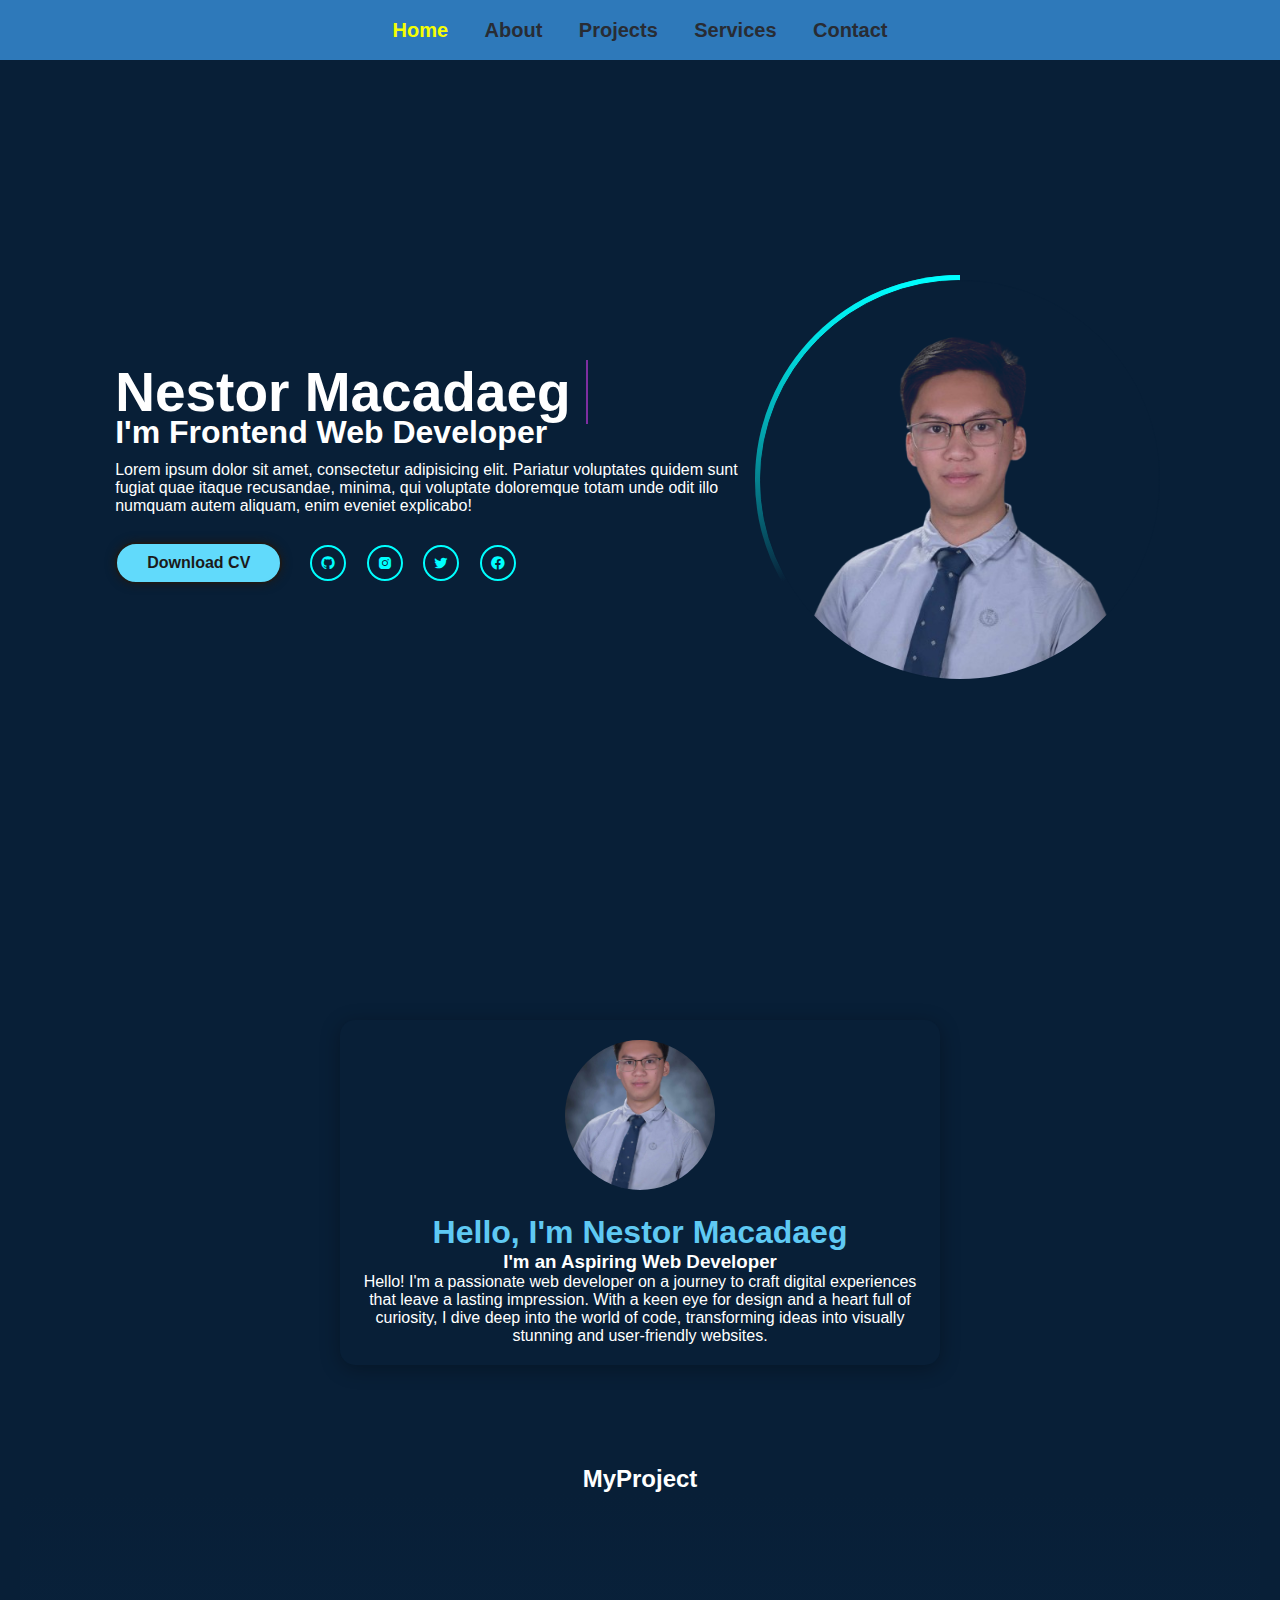
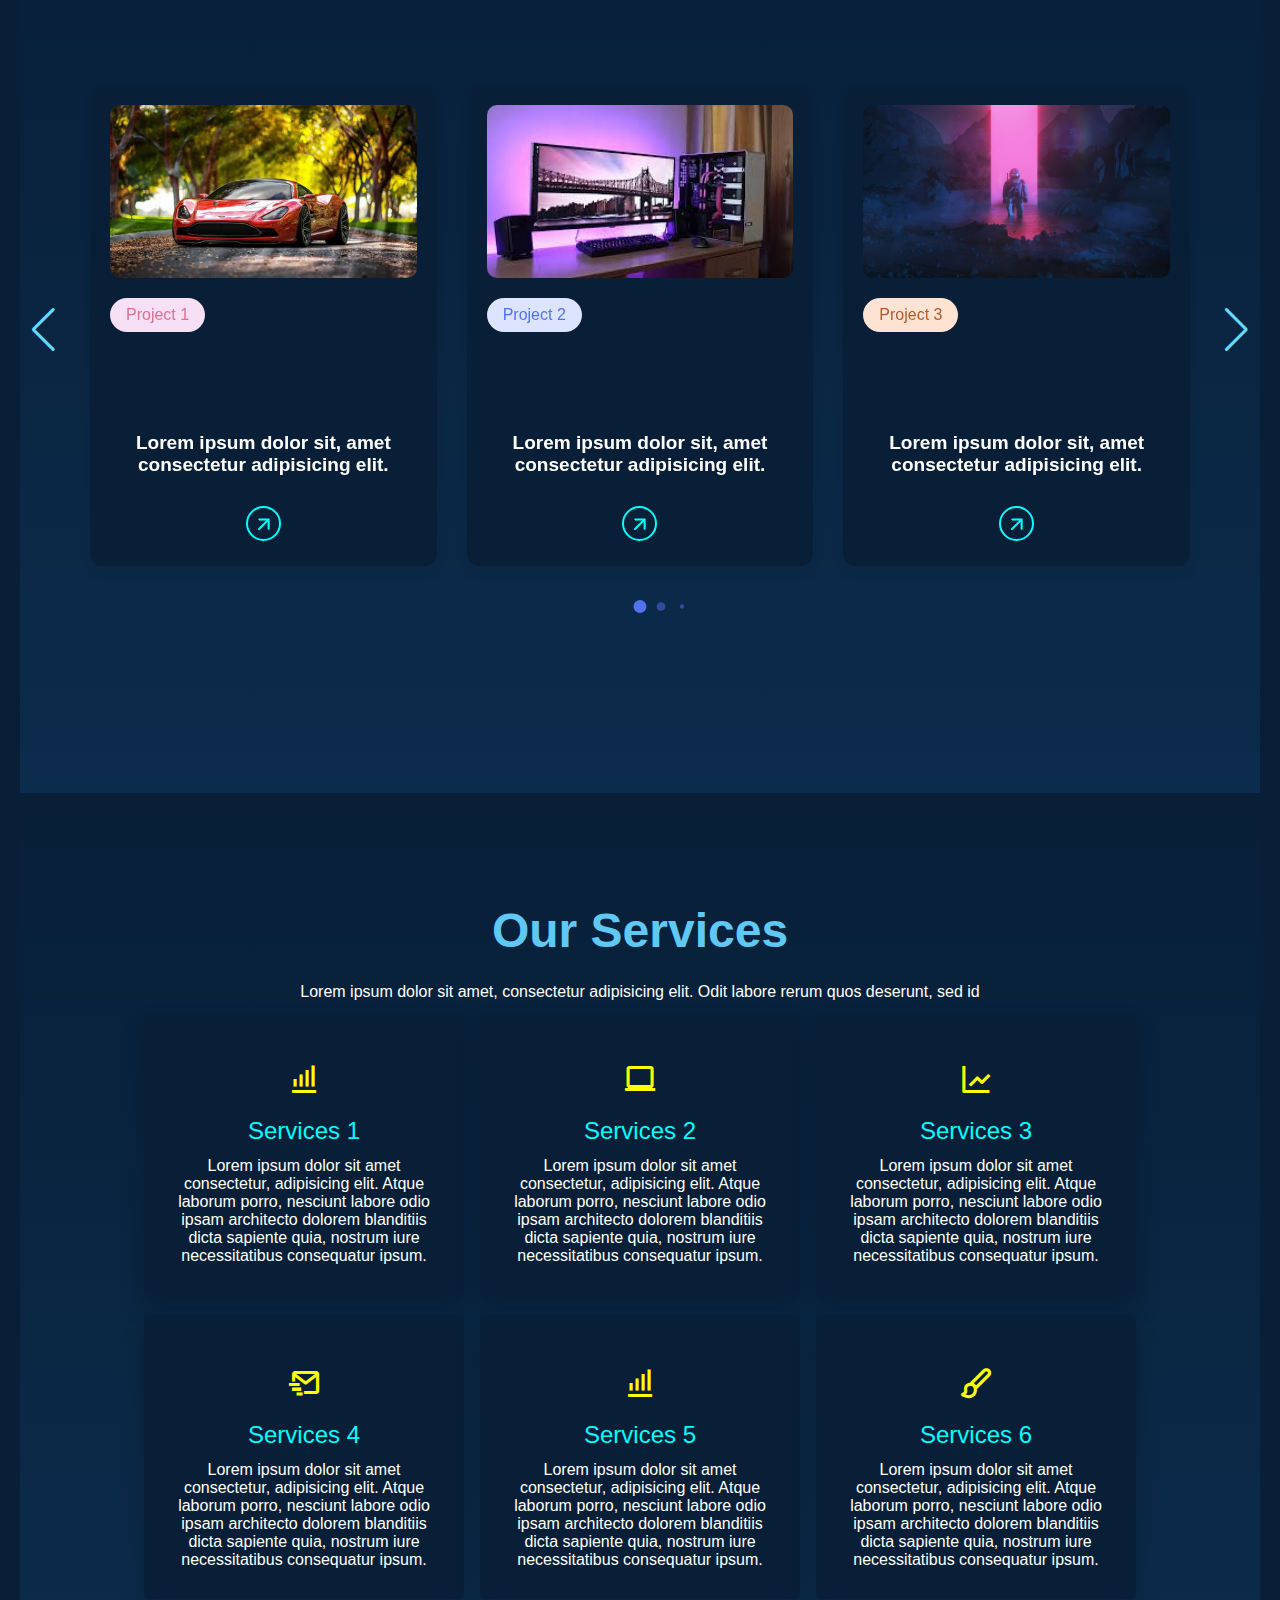
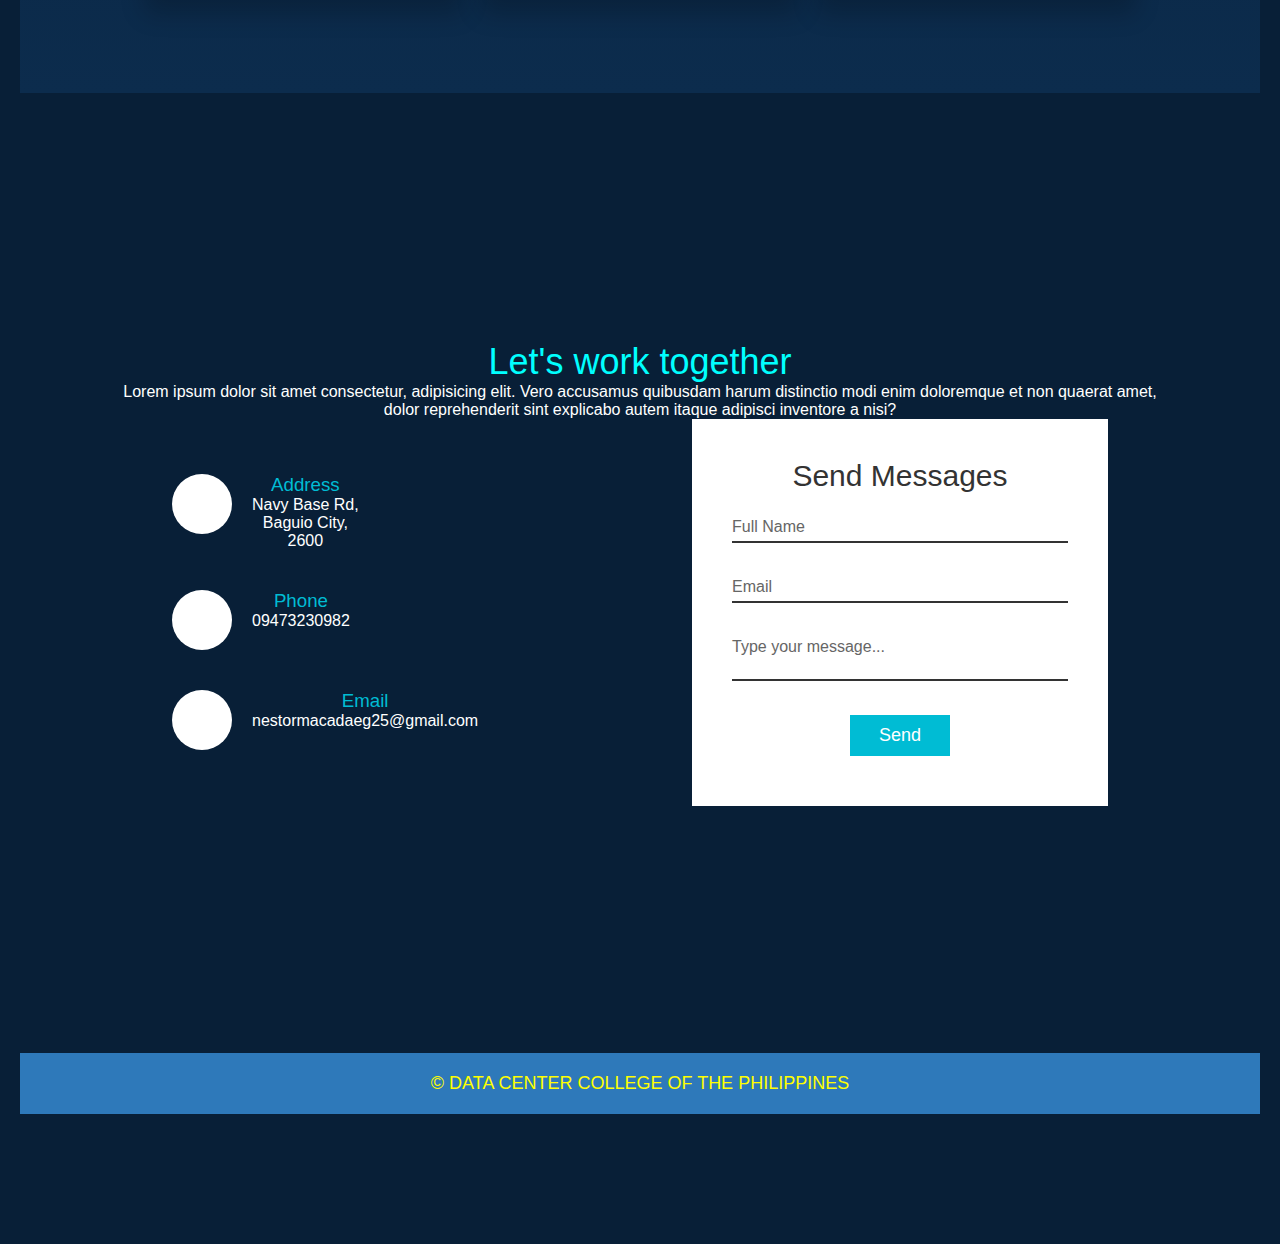
<file: index.html>
<!DOCTYPE html>
<html lang="en">
<head>
    <meta charset="UTF-8">
    <meta name="viewport" content="width=device-width, initial-scale=1.0">
    <title>My Portfolio</title>
    <link href='https://unpkg.com/boxicons@2.1.4/css/boxicons.min.css' rel='stylesheet'>
    <link rel="stylesheet" href="https://fonts.googleapis.com/css2?family=Material+Symbols+Rounded:opsz,wght,FILL,GRAD@24,400,0,0&icon_names=arrow_forward" />
    <link rel="stylesheet" href="Port.css">
    <link rel = "stylesheet" href="https://cdn.jsdelivr.net/npm/swiper@11/swiper-bundle.min.css">
    
    
</head>
<body>
    <header>
        <nav class="fornav">
            <ul>
                <li><a href="#home" class="active">Home</a></li>
                <li><a href="#about">About</a></li>
                <li><a href="#projects">Projects</a></li>
                <li><a href="#service">Services</a></li>
                <li><a href="#contact">Contact</a></li>
            </ul>
        </nav>
    </header>

    <section id="home">
        <div class="home-info">
            <h1>Nestor Macadaeg</h1>
            <h2>I'm Frontend Web Developer</h2>
            <p>Lorem ipsum dolor sit amet, consectetur adipisicing elit. Pariatur voluptates quidem sunt fugiat quae itaque recusandae, minima, qui voluptate doloremque totam unde odit illo numquam autem aliquam, enim eveniet explicabo!</p>
            <div class="btn-sci">
                <a href="#" class="btn">Download CV</a>
                <div class="sci">
                    <a href="https://github.com/Nestor1125"><i class='bx bxl-github'></i></a>
                    <a href="https://www.instagram.com/nstr_mcdg/"><i  class='bx bxl-instagram-alt'></i></a>
                    <a href="#"><i class='bx bxl-twitter' ></i></a>
                    <a href="https://www.facebook.com/profile.php?id=100007491697190"><i class='bx bxl-facebook-circle' ></i></a>
                </div>
                
            </div>
        </div>
        <div class="home-img">
            <div class="img-box">
                <div class="img-item">
                    <img src="Prof-img.png" alt="Nestor Profile" >
                </div>
            </div>
        </div>

    </section>
    
    <main id="about">
        <div class="profile-container">
            <img src="PortPhoto.jpg" alt="Nestor Macadaeg" class="profile-image">
            <h1 class="Name">Hello, I'm Nestor Macadaeg</h1>
            <h3>I'm an Aspiring Web Developer</h3>
            <p>Hello! I'm a passionate web developer on a journey to craft digital experiences that leave a lasting impression. With a keen eye for design and a heart full of curiosity, I dive deep into the world of code, transforming ideas into visually stunning and user-friendly websites.</p>
        </div>

        <div id="projects">
            <h2>MyProject</h2>
        <section class="myprojects">
            <div class="container swiper">
                <div class="card-wrapper">
                    <ul class="card-list swiper-wrapper">
                        <li class="card-item swiper-slide">
                        <a href="#" class="card-link">
                         <img src="Car-Photo.jpg" alt="Project Photo" class="card-image">
                        <p class="badge designer">Project 1</p>
                        <h2 class = "card-title">Lorem ipsum dolor sit, amet consectetur adipisicing elit. </h2>
                        <button class="card-button material-symbols-rounded">arrow_forward</button>
                        </a>
                        </li>
                        <li class="card-item swiper-slide">
                            <a href="#" class="card-link">
                             <img src="Computer.jpg" alt="Project Photo" class="card-image">
                            <p class="badge developer">Project 2</p>
                            <h2 class = "card-title">Lorem ipsum dolor sit, amet consectetur adipisicing elit. </h2>
                            <button class="card-button material-symbols-rounded">arrow_forward</button>
                            </a>
                        </li>
                        <li class="card-item swiper-slide">
                                <a href="#" class="card-link">
                                 <img src="WALLPAPER 1.jpg" alt="Project Photo" class="card-image">
                                <p class="badge marketer">Project 3</p>
                                <h2 class = "card-title">Lorem ipsum dolor sit, amet consectetur adipisicing elit. </h2>
                                <button class="card-button material-symbols-rounded">arrow_forward</button>
                                </a>
                        </li>
                        <li class="card-item swiper-slide">
                                    <a href="#" class="card-link">
                                     <img src="win 11 wallpaper 1080p.jpg" alt="Project Photo" class="card-image">
                                    <p class="badge gamer">Project 4</p>
                                    <h2 class = "card-title">Lorem ipsum dolor sit, amet consectetur adipisicing elit. </h2>
                                    <button class="card-button material-symbols-rounded">arrow_forward</button>
                                    </a>
                        </li>
                        <li class="card-item swiper-slide">
                                        <a href="#" class="card-link">
                                         <img src="Wallpaper.jpg".jpg alt="Project Photo" class="card-image">
                                        <p class="badge editor">Project 5</p>
                                        <h2 class = "card-title">Lorem ipsum dolor sit, amet consectetur adipisicing elit. </h2>
                                        <button class="card-button material-symbols-rounded">arrow_forward</button>
                                        </a>
                        </li>
                    </ul>
        
                    <div class="swiper-pagination"></div>
                    <div class="swiper-slide-button swiper-button-prev"></div>
                    <div class="swiper-slide-button swiper-button-next"></div>
        
                </div>
            </div>
            </section>
        </div>

        <section id="service">
            <div class="wrapper">
                <h1>Our Services</h1>
                <p>Lorem ipsum dolor sit amet, consectetur adipisicing elit. Odit labore rerum quos deserunt, sed id</p>
        
                <div class="content-box">
                <div class="card">
                    <i class="bx bx-bar-chart-alt bx-md"></i>
                    <h2>Services 1</h2>
                    <p>Lorem ipsum dolor sit amet consectetur, adipisicing elit. Atque laborum porro, nesciunt labore odio ipsam architecto dolorem blanditiis dicta sapiente quia, nostrum iure necessitatibus consequatur ipsum. </p>
                </div>
        
        
        
                <div class="card">
                    <i class="bx bx-laptop bx-md"></i>
                    <h2>Services 2</h2>
                    <p>Lorem ipsum dolor sit amet consectetur, adipisicing elit. Atque laborum porro, nesciunt labore odio ipsam architecto dolorem blanditiis dicta sapiente quia, nostrum iure necessitatibus consequatur ipsum. </p>
                </div>
        
                <div class="card">
                    <i class="bx bx-line-chart bx-md"></i>
                    <h2>Services 3</h2>
                    <p>Lorem ipsum dolor sit amet consectetur, adipisicing elit. Atque laborum porro, nesciunt labore odio ipsam architecto dolorem blanditiis dicta sapiente quia, nostrum iure necessitatibus consequatur ipsum. </p>
                </div>
        
                <div class="card">
                    <i class="bx bx-mail-send bx-md"></i>
                    <h2>Services 4</h2>
                    <p>Lorem ipsum dolor sit amet consectetur, adipisicing elit. Atque laborum porro, nesciunt labore odio ipsam architecto dolorem blanditiis dicta sapiente quia, nostrum iure necessitatibus consequatur ipsum. </p>
                </div>
        
                <div class="card">
                    <i class="bx bx-bar-chart-alt bx-md"></i>
                    <h2>Services 5</h2>
                    <p>Lorem ipsum dolor sit amet consectetur, adipisicing elit. Atque laborum porro, nesciunt labore odio ipsam architecto dolorem blanditiis dicta sapiente quia, nostrum iure necessitatibus consequatur ipsum.</p>
                </div>
        
                <div class="card">
                    <i class="bx bx-paint bx-md"></i>
                    <h2>Services 6</h2>
                    <p>Lorem ipsum dolor sit amet consectetur, adipisicing elit. Atque laborum porro, nesciunt labore odio ipsam architecto dolorem blanditiis dicta sapiente quia, nostrum iure necessitatibus consequatur ipsum.</p>
                </div>
        
                </div>
            </div>

        </section>

        <section id="contact">
            <section class="contact">
                <div class="content">
                    <h2>Let's work together</h2>
                    <p>Lorem ipsum dolor sit amet consectetur, adipisicing elit. Vero accusamus quibusdam harum distinctio modi enim doloremque et non quaerat amet, dolor reprehenderit sint explicabo autem itaque adipisci inventore a nisi?</p>
        
                </div>
                <div class="contain">
                    <div class="contactInfo">
                        <div class="box">
                            <div class="icon"><i class='bx bxs-map' ></i></div>
                            <div class="text">
                                <h3>Address</h3>
                                <p>Navy Base Rd, <br> Baguio City,
                                <br>2600</p>
                            </div>
                            </div>
                        <div class="box">
                                <div class="icon"><i class='bx bxs-phone'></i></div>
                                <div class="text">
                                    <h3>Phone</h3>
                                    <p>09473230982</p>
            
                                </div>
                                </div>
                        <div class="box">
                                    <div class="icon"><i class='bx bx-envelope' ></i></div>
                                    <div class="text">
                                        <h3>Email</h3>
                                        <p>nestormacadaeg25@gmail.com</p>
                
                                    </div>
                        </div>
                    </div>
                    <div class="contactForm">
                        <form action="submit_form.php" method="POST">
                            <h2>Send Messages</h2>
                            <div class="inputBox">
                                <input type="text" name="full_name" required="required">
                                <span>Full Name</span>
                            </div>
                            <div class="inputBox">
                                <input type="email" name="email" required="required">
                                <span>Email</span>
                            </div>
                            <div class="inputBox">
                                <textarea name="message" required="required"></textarea>
                                <span>Type your message...</span>
                            </div>
                            <div class="inputBox">
                                <input type="submit" value="Send">
                            </div>
                        </form>
                    </div>
                    
                </div>
            </section>
        </section>

        <footer>
            <p>&copy; DATA CENTER COLLEGE OF THE PHILIPPINES</p>
        </footer>
    </main>





</body>

<script src="https://cdn.jsdelivr.net/npm/swiper@11/swiper-bundle.min.js"></script>
    <script src = "Port.js"></script>

   
</html>
</file>
<file: Port.css>
*{
    margin: 0 ;
    padding: 0;
    box-sizing: border-box;
    font-family: sans-serif;
}

body {
    background-color: #081f37; 
    color: #ffffff; 
    font-family: 'Arial', sans-serif; 
    margin: 0; 
    padding: 0; 
}

header {
    position: fixed; 
    top: 0; 
    width: 100%; 
    z-index: 1000; 
}

.fornav {
    height: 60px; 
    background-color: #2e79ba; 
    display: flex;
    align-items: center;
    justify-content: center;
    gap: 30px;
}

.fornav ul {
    list-style: none;
    padding: 0;
    margin: 0; 
}

.fornav ul li {
    display: inline;
}

.fornav ul li a {
    color: #282c34; 
    text-decoration: none;
    font-weight: 600;
}

.fornav a {
    position: relative;
    cursor: pointer;
    color: #282c34; 
    font-size: 20px;
    padding: 0.5rem 1rem;
    transition: color 0.25s;
}

.fornav a::after {
    position: absolute;
    content: "";
    inset: 0;
    background: rgb(78, 159, 210);
    scale: 1 0;
    z-index: -1;
    transition: 0.45s;
    border-radius: 10px;
}

.fornav a:hover {
    color: #5fc9f3; 
}

.fornav a:hover::after,
nav ul li .active {
    scale: 1 1;
    color: rgb(246, 255, 0);
}

#home{
    display:flex;
    align-items:center;
    height:100vh;
    padding:60px 9% 0;
    color:white;
}
.home-info h1{
    font-size:55px;
    width: 473px;
        overflow: hidden;
        white-space: nowrap;
        border-right: 2px solid #7E2EA0;
        animation: typing 2s steps(12, end), cursor .2s steps(12, end) infinite;
    }
    @keyframes typing {
        from { width: 0 }
    }
    @keyframes cursor {
        50% { border-color: transparent }
}
.home-info h2{
    font-size: 32px;
    margin-top: -10px;
}
.home-info p{
    font-size: 16px;
    margin:10px 0 
}

.home-info .btn-sci {
    display:flex;
    align-items:center;

}
.btn{
    display: inline-block;
    padding: 10px 30px;
    text-decoration: none;
    background:#61dafb;
    border: 2px solid;
    border-radius: 40px;
    box-shadow: 0 0 10px;
    font-size:16px;
    color:rgb(27, 26, 26);
    font-weight:600;
    transition:.5s;


}
.btn:hover{
    background:transparent;
    color:cyan;
    box-shadow:none;
    
}

.home-info .btn-sci .sci{
    margin:20px;
}

.home-info .btn-sci .sci a{
    display:inline-flex;
    padding: 8px;
    border: 2px solid cyan;
    border-radius: 50%;
    color:cyan;
    text-decoration:none;
    margin: 0 8px;
    transition: .5s;
}
.home-info .btn-sci .sci a:hover{
    background:cyan;
    color:black;
    box-shadow: 0 0 10px;

}
.home-img .img-box{
    position: relative;
    width:32vw;
    height:32vw;
    border-radius:50%;
    padding:5px;
    display: flex;
    justify-content:center;
    align-items:center;
    overflow:hidden;
}
.home-img .img-box::before,
.home-img .img-box::after{
    content:'';
    position:absolute;
    width:500px;
    height:500px;
    background: conic-gradient(transparent, transparent, transparent, cyan );

}
.home-img .img-box .img-item{
    position:relative;
    width: 100%;
    height: 100%;
    background:#081f37;
    border-radius: 50%;
    border: .1px, solid #081f37;
    display:flex;
    justify-content: center;
    z-index: 1;
    overflow:hidden;
}
.home-img .img-box .img-item img{
    top:30px;
    position: absolute;
    display:block;
    width:85%;
    object-fit:cover;
    mix-blend-mode: lighten;

}

main {
    text-align: center; 
    padding: 100px 20px; 
}


.profile-container {
    background-color: #081f37; 
    border-radius: 15px; 
    padding: 20px; 
    max-width: 600px; 
    margin: 20px auto; 
    box-shadow: 0 4px 20px rgba(0, 0, 0, 0.3); 
}

.profile-image {
    width: 150px; 
    height: 150px; 
    border-radius: 50%; 
    object-fit: cover; 
    margin-bottom: 20px; 
}
.Name{
    color: #5fc9f3;
}

#projects h2{
    margin-top: 100px;
}
.project{
color: cyan;
}
.myprojects{
    display:flex;
    align-items:center;
    justify-content: center;
    min-height:100vh;
    background: linear-gradient(#081f37, #0c2c4d);
}
.card-wrapper{
    max-width: 1200px;
    margin: 0 60px 35px;
    padding: 20px 10px;
    overflow: hidden;
}
.card-list .card-item{
    list-style: none;
}
.card-list .card-item .card-link{
    user-select: none;
    display:block;
    background:#081f37;
    padding: 18px;
    border-radius: 12px;
    text-decoration: none;
    border: 2px solid transparent;
    box-shadow: 0 10px 10px rgba(0, 0, 0, 0.05);
    transition: 0.2s ease;

}
.card-list .card-item .card-link:active{
    cursor: grabbing;
}
.card-list .card-item .card-link:hover{
    border-color: #5372F0;

}
.card-list .card-link .card-image{
    width:100%;
    aspect-ratio: 16 /9;
    object-fit: cover;
    border-radius: 10px;
}
.card-list .card-link .badge{
color: #5372F0;
padding: 8px 16px;
font-size: 0.95 rem;
font-weight: 500;
margin: 16px 0 18px;
bacKground: #DDE4FF;
width: fit-content;
border-radius: 50px;
}
.card-list .card-link .badge.designer{
    color: palevioletred;
    background: #F7DFF5;
}


.card-list .card-link .badge.marketer{
    color:#B25A2B ;
    background:#FFE3D2;
}
.card-list .card-link .badge.gamer{
    color: #205C20 ;
    background:#D6F8D6;
}
.card-list .card-link .badge.editor{
    color: #856404;
    background:#FFF3CD ;
}

.card-list .card-link .card-title{
    font-size: 1.19rem;
    color:white;
    font-weight: 600;
}
.card-list .card-link .card-button{
    height:35px;
    width: 35px;
    color: cyan;
    border-radius: 50%;
    margin: 30px 0 5px;
    background: none;
    cursor: pointer;
    border: 2px solid cyan;
    transform: rotate(-45deg);
    transition: 0.4 ease;
}
.card-list .card-link:hover .card-button{
    color: #fff;
    background: cyan;

}

.card-wrapper .swiper-pagination-bullet{
    height: 13px;
    width: 13px;
    opacity: 0.5;
    background: #5372F0;
}
.card-wrapper .swiper-pagination-bullet-active{
    opacity: 1;
    
}

.card-wrapper .swiper-slide-button{
    color :  #61dafb;
    margin-top: -35px;
}

@media screen and (max-width: 768px){
    .card-wrapper{
        margin: 0 10px 25px;
        
    }
    .card-wrapper .swiper-slide-button{
        display: none;
    }
}


.wrapper{
    margin:0;
    padding:0;
    font-family: 'raleway';
    display:flex;
    justify-content: center;
    align-items:center;
    flex-direction: column;
    background: linear-gradient(#081f37, #0c2c4d);
    min-height:100vh;
    margin-bottom: 30px;
}
.wrapper h1{
    font-size: 3em;
    margin: 25px 0;
    text-align: center;
    font-weight: 600;
    color: #5fc9f3;
}
.content-box{
    display:flex;
    justify-content: space-between;
    flex-wrap: wrap;
    width: 1000px;
}
.card{
    
    min-height:220px;
    width:320px;
    padding: 30px;
    border-radius: 5px;
    display:flex;
    justify-content:center;
    align-items:center;
    flex-direction:column;
    background:#081f37;
    margin: 10px 4px;
    box-shadow: 0px 15px 25px rgba(0,0,0,0.2);
    transition: 0.3s;
}
.card i{
    margin: 20px;
    color:yellow;

}
.card h2{
    margin-bottom: 12px;
    font-weight: 400;
    text-align: center;
    color:cyan;
}
.card p{
    color:White;
    text-align:center;
}
.card:hover i,
.card:hover p{
    color:#fff;
}
.card:hover h2{
    font-weight:600;
}
.card:nth-child(1):hover{
    background:linear-gradient(45deg, 
                                rgba(255,28,8,0.7) 0%,
                                rgba(255,0,82,0.7) 100%),
                                url('#');

    background-size: cover;
}

.card:nth-child(2):hover{
    background:linear-gradient(45deg, 
                                rgba(255,28,8,0.7) 0%,
                                rgba(255,0,82,0.7) 100%),
                                url('#');

    background-size: cover;
}

.card:nth-child(3):hover{
    background:linear-gradient(45deg, 
                                rgba(255,28,8,0.7) 0%,
                                rgba(255,0,82,0.7) 100%),
                                url('#');

    background-size: cover;
}

.card:nth-child(4):hover{
    background:linear-gradient(45deg, 
                                rgba(255,28,8,0.7) 0%,
                                rgba(255,0,82,0.7) 100%),
                                url('#');

    background-size: cover;
}

.card:nth-child(5):hover{
    background:linear-gradient(45deg, 
                                rgba(255,28,8,0.7) 0%,
                                rgba(255,0,82,0.7) 100%),
                                url('#');

    background-size: cover;
}

.card:nth-child(6):hover{
    background:linear-gradient(45deg, 
                                rgba(255,28,8,0.7) 0%,
                                rgba(255,0,82,0.7) 100%),
                                url('#');

    background-size: cover;
}

@media(max-width: 991px){
    .wrapper{
        padding:25px;
    }
    .wrapper h1{
        font-size: 2.5em;
        font-weight:600;
    }
    .content-box{
        flex-direction: column;
        width:100%;
    }
    .card{
        min-width: 300px;
        margin: 10px auto;
    }
}



#contact {
    background-color:  #081f37;
}

.contact{
    position:relative;
    min-height:100vh;
    padding: 50px 100px;
    display: flex;
    justify-content: center;
    align-items: center;
    flex-direction:column;
    background:#081f37;
    background-size: cover;
}
.contact .content h2{
    font-size: 36px;
    font-weight:500;
    color:cyan;
    display:flex;
    justify-content: center;

}
.contact .content p{
    font-weight: 300;
    color:white;
}
.contain{
    width: 100%;
    display: flex;
    justify-content: center;
    align-items: center;
    margin-top: 30p;
}
.contain .contactInfo{
    width:50%;
    display:flex;
    flex-direction: column;
}
.contain .contactInfo .box{
    position: relative;
    padding: 20px 0;
    display:flex;
}
.contain .contactInfo .box .icon{
    min-width: 60px;
    height: 60px;
    background: white;
    display: flex;
    justify-content: center;
    align-items: center;
    border-radius: 50%;
    font-size: 22px;
}
.contain .contactInfo .box .text{
    display: flex;
    margin-left: 20px;
    font-size: 16px;
    color:white;
    flex-direction: column;
    font-weight: 300;
}
.contain .contactInfo .box .text h3{
    font-weight: 500;
    color:#00bcd4;
}
.contactForm{
    width:40%;
    padding: 40px;
    background: white;
}
.contactForm h2{
    font-size:30px;
    color:#333;
    font-weight:500;
}
.contactForm .inputBox{
    position:relative;
    width: 100%;
    margin-top: 10px;
}
.contactForm .inputBox input,
.contactForm .inputBox textarea
{
    width: 100%;
    padding:5px 0;
    font-size:16px;
    margin: 10px 0;
    border: none;
    border-bottom: 2px solid #333;
    outline: none;
    resize: none;
}
.contactForm .inputBox span{
    position: absolute;
    left:0;
    padding: 5px 0;
    font-size: 16px;
    margin: 10px 0;
    pointer-events: none;
    transition: 0.5s;
    color: #666;
}
.contactForm .inputBox input:focus ~ span,
.contactForm .inputBox input:valid ~ span,
.contactForm .inputBox textarea:focus ~ span,
.contactForm .inputBox textarea:valid ~ span
{
    color:#e91e63;
    font-size: 12px;
    transform: translateY(-20px);
}
.contactForm .inputBox input[type="submit"]{
    width:100px;
    background: #00bcd4;
    color:white;
    border:none;
    cursor: pointer;
    padding: 10px;
    font-size:18px;
}
@media(max-width: 991px){
    .contact{
        padding: 50px;
    }
    .contain{
        flex-direction: column;
    }
    .contain .contactInfo{
        margin-bottom: 40px;
    }
    .contain .contactInfo{
        width: 100%;
    }
}


footer {
    text-align: center; 
    margin: 30px 0;
    padding: 20px 0; 
    background-color: #2e79ba; 
    position: relative; 
    bottom: 0; 
    width: 100%; 
    font-size: 18px;
    color: yellow;
}

/* Smooth scrolling */
html {
    scroll-behavior: smooth; /* Enables smooth scrolling */
}
</file>
